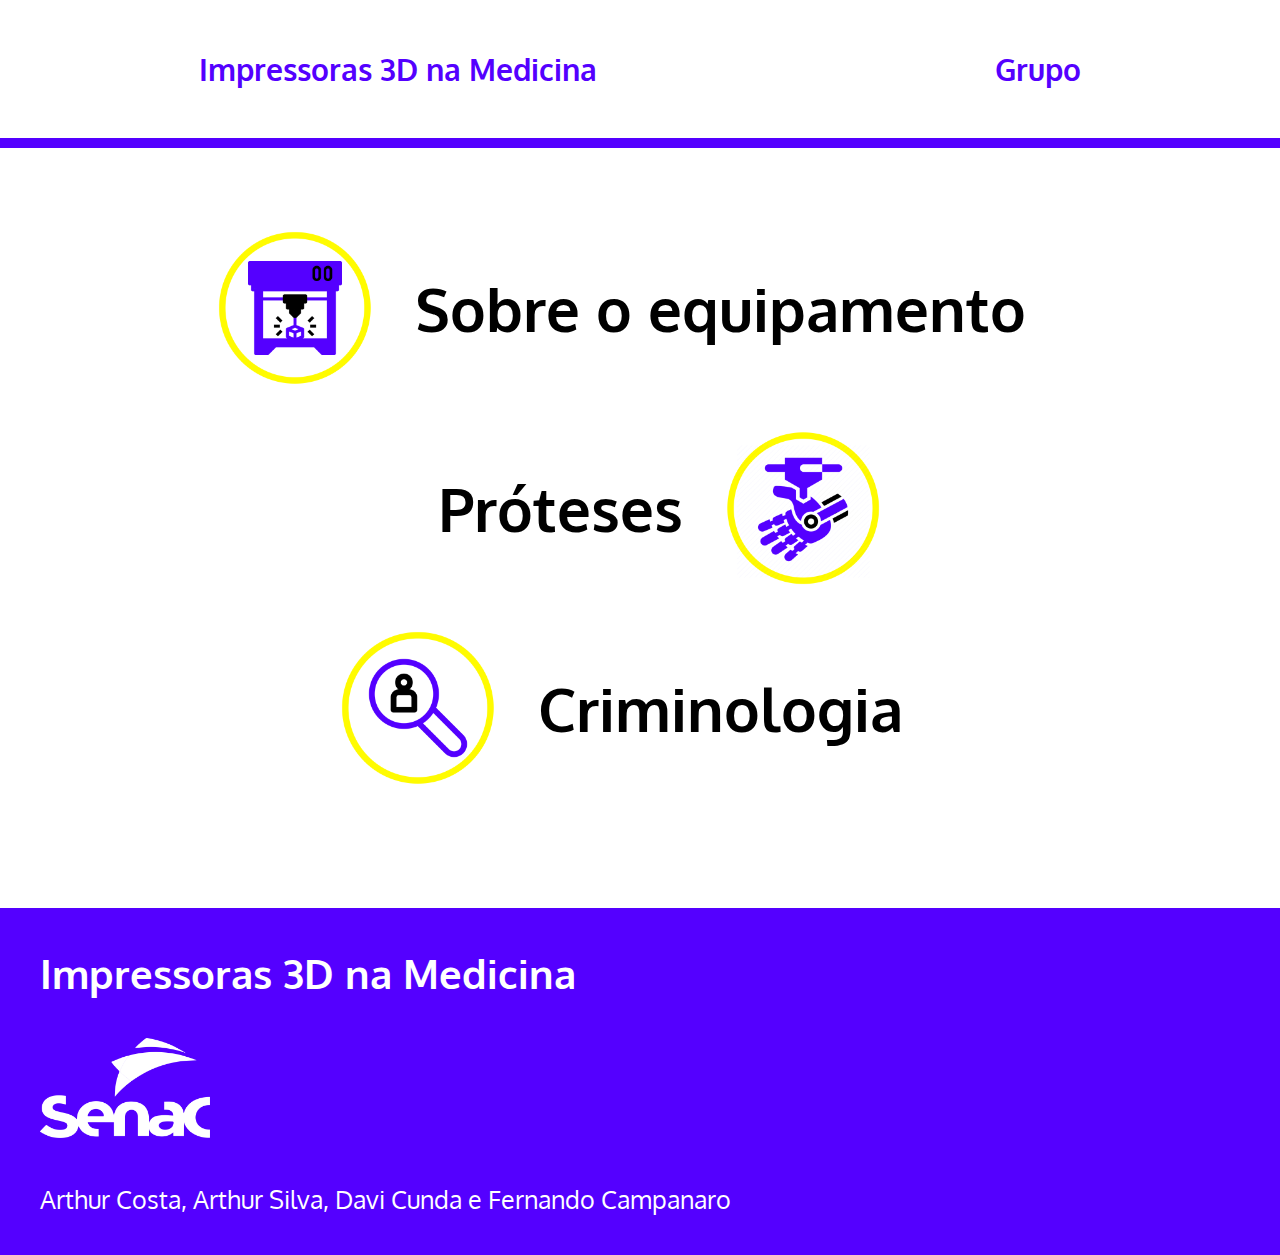
<file: Site Impressora 3D/index.html>
<!DOCTYPE html>
<html lang="en">
<head>
	<meta charset="UTF-8">
	<meta http-equiv="X-UA-Compatible" content="IE=edge">
	<meta name="viewport" content="width=device-width, initial-scale=1.0">
	<title>Impressoras 3D</title>
	<link rel="stylesheet" href="style.css">
</head>
<body>
	<header>
		<h1><a href="index.html">Impressoras 3D na <span>Medicina</span></a></h1>
		
		<h1><a href="grupo.html">Grupo</a></h1>
	</header>
	<main>
		<button class="button" onclick="location.href='conteudo.html#impressoras'" type="button">
			<img src="imagens/impressora.png" alt="Imagem do Botão">
			<h2 class="title">Sobre o equipamento</h2>
		</button>
		<button class="button" onclick="location.href='conteudo.html#criminologia'" type="button">
			<h2 class="title">Próteses</h2>
			<img src="imagens/protese.png" alt="Imagem do Botão">
		</button>
		<button class="button" onclick="location.href='conteudo.html#criminologia'" type="button">
			<img src="imagens/criminologia.png" alt="Imagem do Botão">
			<h2 class="title">Criminologia</h2>
		</button>
      	
	</main>
	<footer>
		<h1><a href="index.html">Impressoras 3D na <span>Medicina</span></a></h1>
		<img src="imagens/senac.png" alt="SenacRS">
		<p>Arthur Costa, Arthur Silva, Davi Cunda e Fernando Campanaro</p>
	</footer>
</body>
</html>
</file>
<file: Site Impressora 3D/style.css>
@import url('https://fonts.googleapis.com/css2?family=Oxygen:wght@300&family=Raleway:wght@300&display=swap%27');
*{
	margin: 0;
	padding: 0;
	text-decoration: none !important;
}
body {
	font-family: 'Oxygen', sans-serif;
	margin: 0;
	padding: 0;
	overflow-x: hidden;
}
header{
	background-color: #ffffff;
	width: 100%;
	display: flex;
	justify-content: space-around;
	padding: 50px 0px;
	border-bottom: 10px solid #5400FF;
	margin-bottom: 60px;
}
header h1{
	font-size: 30px;
	color: #5400FF;
}
header a{
	color: #5400FF;
}
main{
	display: flex;
	align-items: center;
	flex-direction: column;
}
button {
	font-family: 'Oxygen', sans-serif;
	display: flex;
	align-items: center;
	justify-content: center;
	width: 100%;
	height: 200px;
	background-color: #ffffff;
	color: rgb(0, 0, 0);
	border: none;
	font-size: 16px;
	cursor: pointer;
	padding: 0 20px;
	transition: transform 0.3s;
}
button:hover{
	transform: scale(1.1);
}
.title{
	font-size: 60px;
	margin: 0px 40px;
	color: #000000;
}
button img{
	height: 80%;
}
footer{
	position: relative;
	width: 100%;
	background-color: #5400FF;
	color: white;
	font-size: 20px;
	margin-top: 100px;
	padding: 20px;
}
footer a{
	color: #ffffff;
}
footer img{
	height: 100px;
	margin: 20px;
}
footer p{
	font-size: 25px;
	margin: 20px;
}
footer h1{
	margin: 20px;
}
</file>
